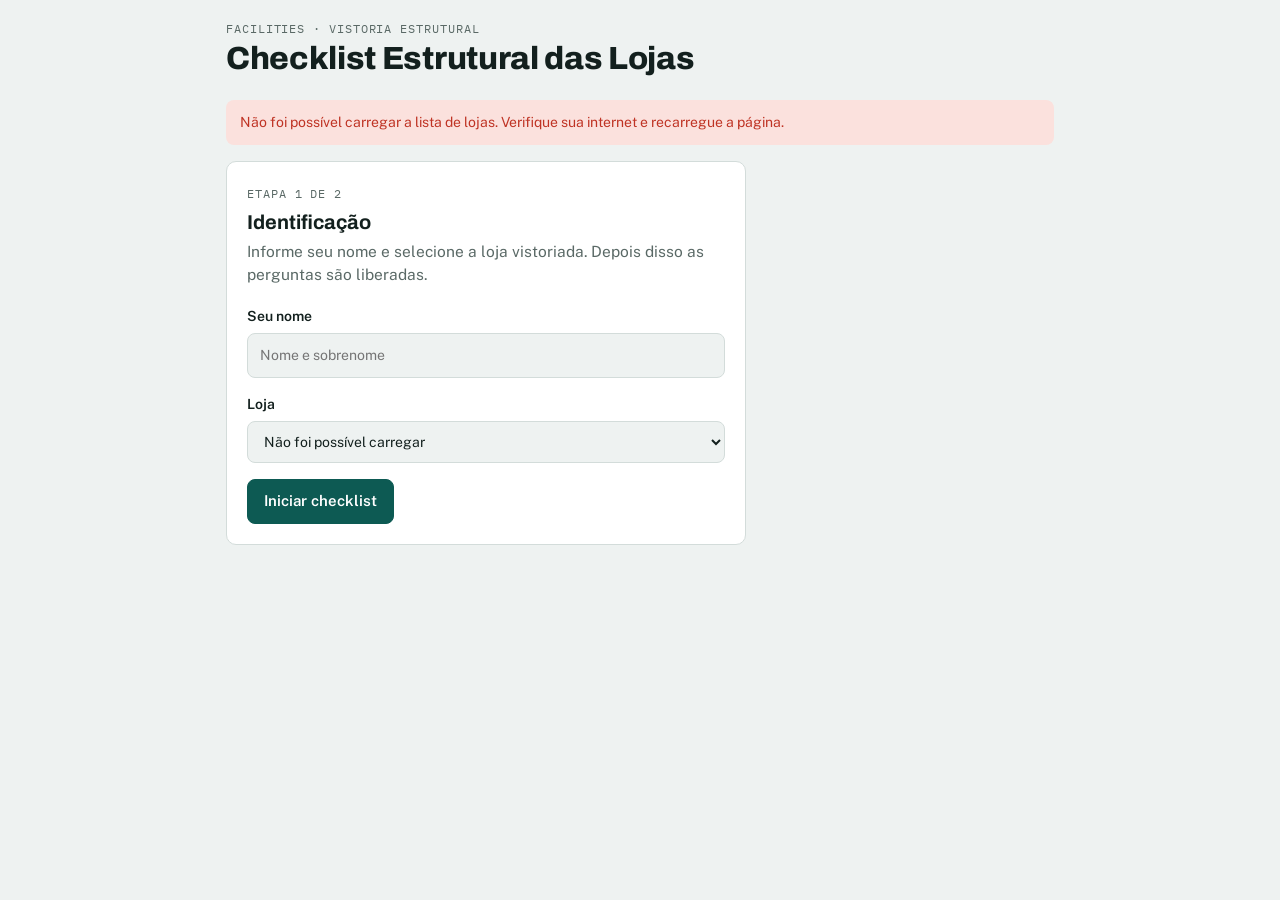
<file: index.html>
<!doctype html>
<html lang="pt-BR">
<head>
<meta charset="utf-8">
<meta name="viewport" content="width=device-width,initial-scale=1,viewport-fit=cover">
<title>Checklist Estrutural das Lojas</title>
<meta name="robots" content="noindex,nofollow">
<link rel="preconnect" href="https://fonts.googleapis.com">
<link rel="stylesheet" href="https://fonts.googleapis.com/css2?family=Archivo:wght@600;700;800&family=Public+Sans:wght@400;500;600&family=IBM+Plex+Mono:wght@500&display=swap">
<link rel="stylesheet" href="assets/style.css">
</head>
<body>
<div class="wrap">
  <header class="topbar">
    <div class="brand">
      <span class="eyebrow">Facilities · Vistoria estrutural</span>
      <h1>Checklist Estrutural das Lojas</h1>
    </div>
  </header>

  <div id="status"></div>

  <!-- Etapa 1: identificação -->
  <section id="v-ident" class="panel narrow stack">
    <div>
      <span class="eyebrow">Etapa 1 de 2</span>
      <h2 style="margin-top:6px">Identificação</h2>
      <p class="lead">Informe seu nome e selecione a loja vistoriada. Depois disso as perguntas são liberadas.</p>
    </div>
    <label class="f">Seu nome
      <input type="text" id="in-nome" autocomplete="name" placeholder="Nome e sobrenome" maxlength="120">
    </label>
    <label class="f">Loja
      <select id="in-loja"><option value="">Carregando lojas…</option></select>
    </label>
    <div id="ident-err" class="alert bad" hidden></div>
    <div class="row"><button class="btn primary" id="btn-iniciar">Iniciar checklist</button></div>
  </section>

  <!-- Etapa 2: perguntas -->
  <section id="v-form" hidden>
    <div class="prog">
      <div class="prog-top">
        <span><b id="pg-loja"></b> <span class="muted">· <span id="pg-nome"></span></span></span>
        <span><span id="pg-count" class="mono"></span> <button class="btn small" id="btn-trocar" style="margin-left:6px">Trocar loja</button></span>
      </div>
      <div class="bar"><i id="pg-bar"></i></div>
    </div>
    <p class="note" style="margin:6px 0 0">Responda todas as perguntas. Quando o item estiver com problema, descreva o que viu, marque a urgência e, se puder, anexe foto e o número do chamado.</p>
    <div id="cats"></div>
    <div class="submitbar">
      <div id="form-err" class="alert bad" hidden></div>
      <button class="btn primary" id="btn-enviar">Enviar checklist</button>
      <span class="note">Seu rascunho fica salvo neste aparelho até o envio.</span>
    </div>
  </section>

  <!-- Confirmação -->
  <section id="v-done" class="panel stack" hidden>
    <span class="eyebrow">Recebido</span>
    <h2 id="done-t">Checklist enviado</h2>
    <p class="muted" id="done-s" style="margin:0"></p>
    <div class="row"><button class="btn primary" id="btn-outra">Vistoriar outra loja</button></div>
  </section>
</div>

<script src="config.js"></script>
<script src="assets/vendor/supabase-2.58.0.js"></script>
<script src="assets/checklist.js"></script>
<script src="assets/form.js"></script>
</body>
</html>
</file>
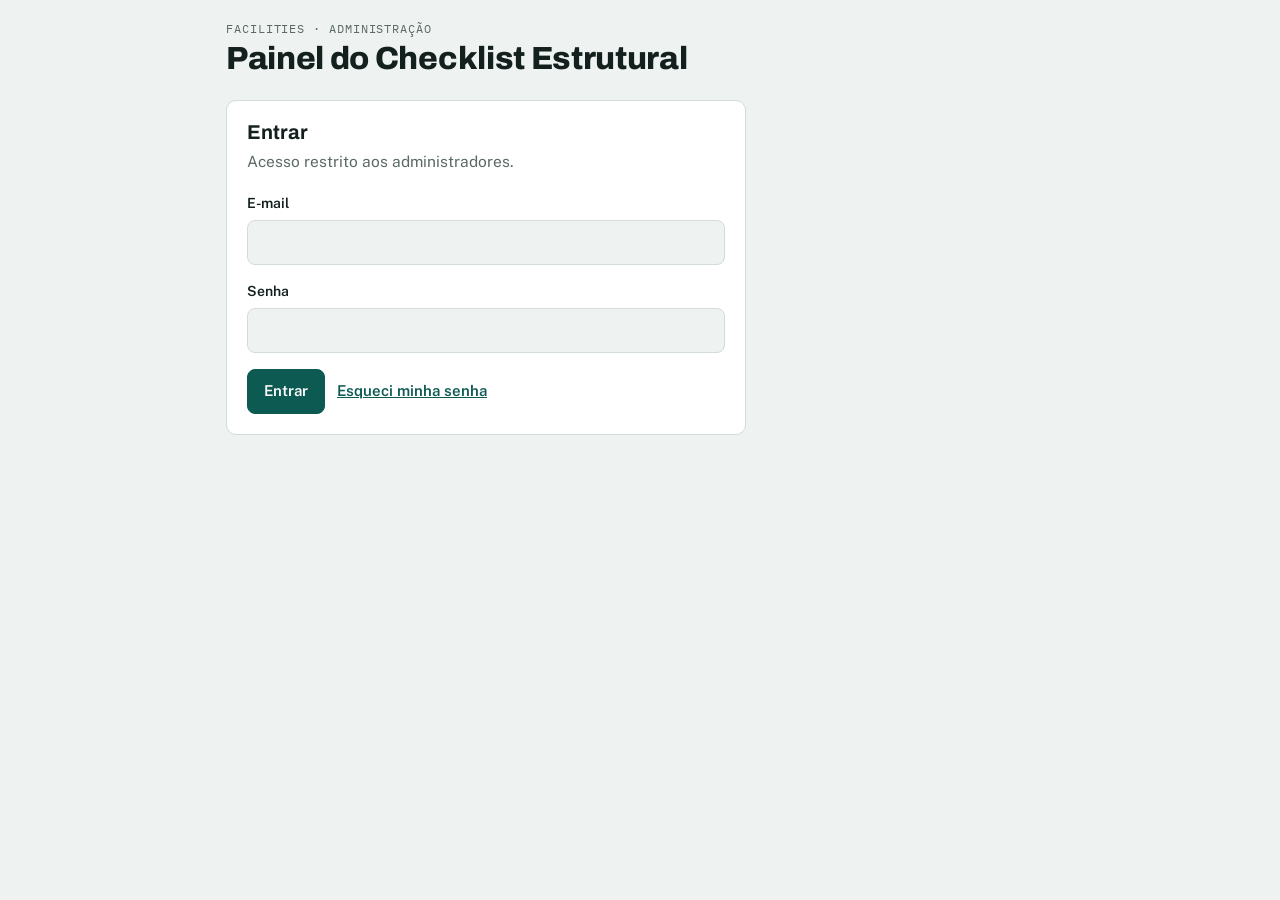
<file: admin.html>
<!doctype html>
<html lang="pt-BR">
<head>
<meta charset="utf-8">
<meta name="viewport" content="width=device-width,initial-scale=1,viewport-fit=cover">
<title>Painel do Checklist Estrutural</title>
<meta name="robots" content="noindex,nofollow">
<link rel="preconnect" href="https://fonts.googleapis.com">
<link rel="stylesheet" href="https://fonts.googleapis.com/css2?family=Archivo:wght@600;700;800&family=Public+Sans:wght@400;500;600&family=IBM+Plex+Mono:wght@500&display=swap">
<link rel="stylesheet" href="assets/style.css">
</head>
<body>
<div class="wrap" id="wrap">
  <header class="topbar">
    <div class="brand">
      <span class="eyebrow">Facilities · Administração</span>
      <h1>Painel do Checklist Estrutural</h1>
    </div>
    <div class="row" id="userbar" hidden>
      <nav class="navlinks"><a href="contratos.html">Contratos de locação</a></nav>
      <span class="note" id="user-email"></span>
      <button class="btn small" id="btn-atualizar">Atualizar</button>
      <button class="btn small" id="btn-sair">Sair</button>
    </div>
  </header>

  <div id="status"></div>

  <!-- Login -->
  <section id="v-login" class="panel narrow stack" hidden>
    <div><h2>Entrar</h2><p class="lead">Acesso restrito aos administradores.</p></div>
    <form id="f-login" class="stack" novalidate>
      <label class="f">E-mail <input type="email" id="lg-email" autocomplete="username" required></label>
      <label class="f">Senha <input type="password" id="lg-senha" autocomplete="current-password" required></label>
      <div id="lg-err" class="alert bad" hidden></div>
      <div class="row"><button class="btn primary" type="submit" id="lg-btn">Entrar</button>
        <button class="linkbtn" type="button" id="lg-esqueci">Esqueci minha senha</button></div>
    </form>
  </section>

  <!-- Nova senha (link do e-mail de recuperação) -->
  <section id="v-senha" class="panel narrow stack" hidden>
    <div><h2>Definir nova senha</h2><p class="lead">Escolha uma senha com pelo menos 8 caracteres.</p></div>
    <form id="f-senha" class="stack" novalidate>
      <label class="f">Nova senha <input type="password" id="ns-1" autocomplete="new-password"></label>
      <label class="f">Repita a nova senha <input type="password" id="ns-2" autocomplete="new-password"></label>
      <div id="ns-err" class="alert bad" hidden></div>
      <div class="row"><button class="btn primary" type="submit">Salvar senha</button></div>
    </form>
  </section>

  <section id="v-painel" hidden>
    <nav class="tabs" role="tablist" aria-label="Seções do painel">
      <button role="tab" data-tab="geral" aria-selected="true">Visão geral</button>
      <button role="tab" data-tab="plano" aria-selected="false">Plano de ação</button>
      <button role="tab" data-tab="gastos" aria-selected="false">Gastos e relatórios</button>
    </nav>
    <p class="note" id="upd" style="margin:0 0 14px"></p>
    <div id="t-geral"></div>
    <div id="t-plano" hidden></div>
    <div id="t-gastos" hidden></div>
  </section>
</div>

<script src="config.js"></script>
<script src="assets/vendor/supabase-2.58.0.js"></script>
<script src="assets/vendor/chart-4.4.4.umd.js"></script>
<script src="assets/checklist.js"></script>
<script src="assets/admin.js"></script>
</body>
</html>
</file>
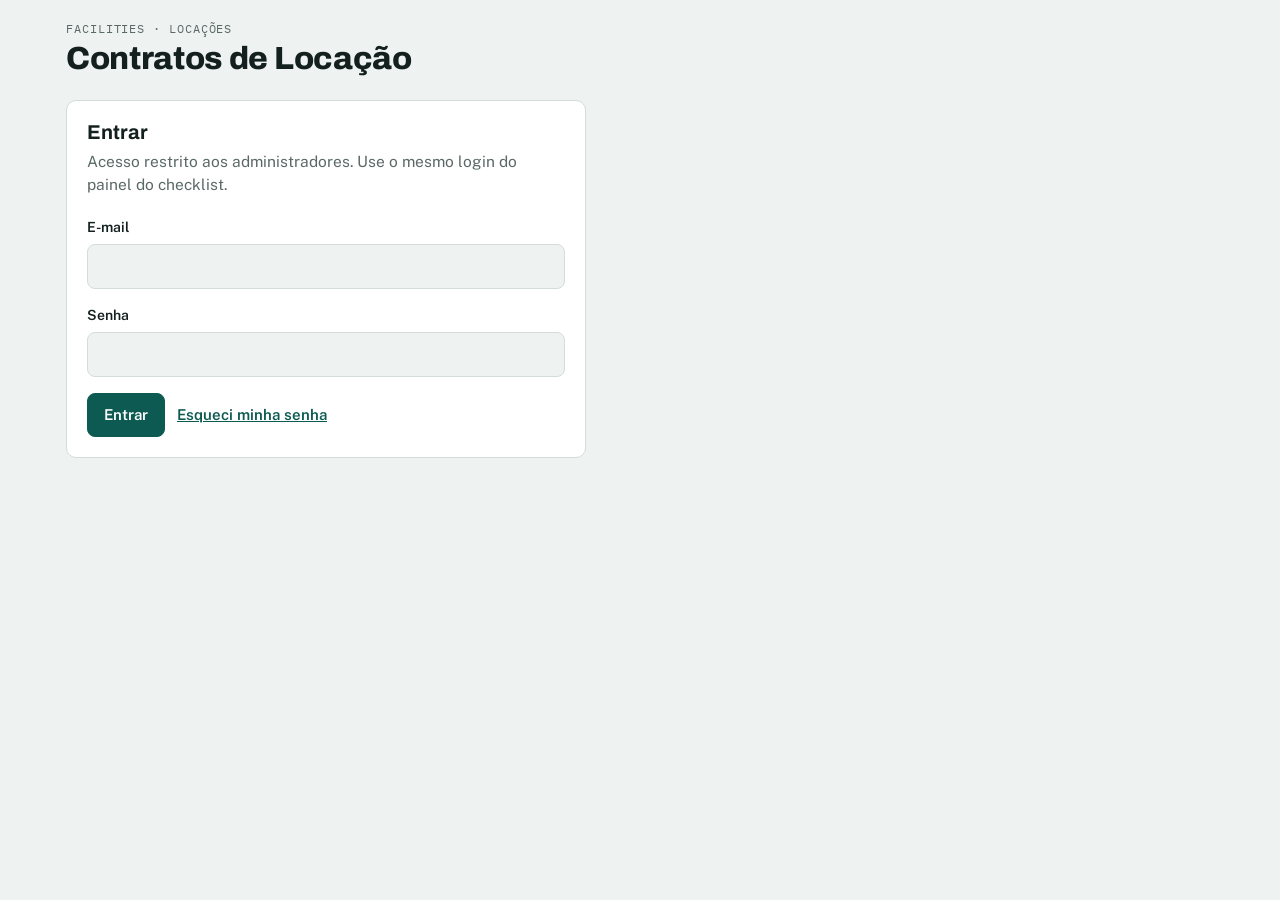
<file: contratos.html>
<!doctype html>
<html lang="pt-BR">
<head>
<meta charset="utf-8">
<meta name="viewport" content="width=device-width,initial-scale=1,viewport-fit=cover">
<title>Contratos de Locação</title>
<meta name="robots" content="noindex,nofollow">
<link rel="preconnect" href="https://fonts.googleapis.com">
<link rel="stylesheet" href="https://fonts.googleapis.com/css2?family=Archivo:wght@600;700;800&family=Public+Sans:wght@400;500;600&family=IBM+Plex+Mono:wght@500&display=swap">
<link rel="stylesheet" href="assets/style.css">
</head>
<body>
<div class="wrap wide" id="wrap">
  <header class="topbar">
    <div class="brand">
      <span class="eyebrow">Facilities · Locações</span>
      <h1>Contratos de Locação</h1>
    </div>
    <div class="row" id="userbar" hidden>
      <nav class="navlinks"><a href="admin.html">Checklist das lojas</a></nav>
      <span class="note" id="user-email"></span>
      <button class="btn small" id="btn-atualizar">Atualizar</button>
      <button class="btn small" id="btn-sair">Sair</button>
    </div>
  </header>

  <div id="status"></div>

  <section id="v-login" class="panel narrow stack" hidden>
    <div><h2>Entrar</h2><p class="lead">Acesso restrito aos administradores. Use o mesmo login do painel do checklist.</p></div>
    <form id="f-login" class="stack" novalidate>
      <label class="f">E-mail <input type="email" id="lg-email" autocomplete="username" required></label>
      <label class="f">Senha <input type="password" id="lg-senha" autocomplete="current-password" required></label>
      <div id="lg-err" class="alert bad" hidden></div>
      <div class="row"><button class="btn primary" type="submit" id="lg-btn">Entrar</button>
        <button class="linkbtn" type="button" id="lg-esqueci">Esqueci minha senha</button></div>
    </form>
  </section>

  <section id="v-app" hidden>
    <nav class="tabs" role="tablist" aria-label="Seções">
      <button role="tab" data-tab="contratos" aria-selected="true">Contratos</button>
      <button role="tab" data-tab="cadastro" aria-selected="false">Cadastro</button>
      <button role="tab" data-tab="minutas" aria-selected="false">Minutas padrão</button>
      <button role="tab" data-tab="relatorios" aria-selected="false">Relatórios</button>
    </nav>
    <div id="t-contratos"></div>
    <div id="t-cadastro" hidden></div>
    <div id="t-minutas" hidden></div>
    <div id="t-relatorios" hidden></div>
  </section>
</div>

<dialog class="dlg" id="dlg"></dialog>

<script src="config.js"></script>
<script src="assets/vendor/supabase-2.58.0.js"></script>
<script src="assets/vendor/chart-4.4.4.umd.js"></script>
<script src="assets/vendor/pizzip-3.1.7.min.js"></script>
<script src="assets/vendor/docxtemplater-3.47.4.min.js"></script>
<script src="assets/checklist.js"></script>
<script src="assets/contratos.js"></script>
</body>
</html>
</file>
<file: assets/style.css>
/* Checklist Estrutural das Lojas — estilos compartilhados (formulário e painel) */
:root{
  --bg:#eef2f1; --surface:#ffffff; --sunk:#e3e9e7; --ink:#13201e; --muted:#5a6966; --line:#d3dcda;
  --accent:#0d5a53; --accent-ink:#ffffff;
  --ok:#1d7a4b; --ok-soft:#dcf1e5; --warn:#a86a0f; --warn-soft:#fbecd2; --bad:#bf3324; --bad-soft:#fbe1dd;
  --f-display:"Archivo","Segoe UI",system-ui,sans-serif;
  --f-body:"Public Sans","Segoe UI",system-ui,sans-serif;
  --f-mono:"IBM Plex Mono",ui-monospace,Consolas,monospace;
  --r:10px; color-scheme:light;
}
@media (prefers-color-scheme: dark){:root{
  --bg:#0e1615; --surface:#15201e; --sunk:#1b2826; --ink:#e5eeec; --muted:#93a5a1; --line:#2a3b38;
  --accent:#55b8aa; --accent-ink:#06201c;
  --ok:#4fc68d; --ok-soft:#173527; --warn:#e2ab45; --warn-soft:#3a2d14; --bad:#f06e5e; --bad-soft:#3d1e1a; color-scheme:dark}}
*{box-sizing:border-box}
html{-webkit-text-size-adjust:100%}
body{margin:0;background:var(--bg);color:var(--ink);font-family:var(--f-body);font-size:15px;line-height:1.5}
.wrap{max-width:860px;margin:0 auto;padding-left:max(16px,env(safe-area-inset-left,0px));padding-right:max(16px,env(safe-area-inset-right,0px));padding-block:20px 64px}
.wrap.wide{max-width:1180px}
h1,h2,h3{font-family:var(--f-display);text-wrap:balance;margin:0;line-height:1.15}
h1{font-size:clamp(24px,5vw,32px);font-weight:800;letter-spacing:-.01em}
h2{font-size:20px;font-weight:700}
h3{font-size:16px;font-weight:700}
.eyebrow{font-family:var(--f-mono);font-size:11.5px;letter-spacing:.08em;text-transform:uppercase;color:var(--muted)}
.muted{color:var(--muted)}
.mono{font-family:var(--f-mono)}
[hidden]{display:none!important}
button,input,select,textarea{font:inherit;color:inherit}
:focus-visible{outline:2px solid var(--accent);outline-offset:2px}

.topbar{display:flex;flex-wrap:wrap;align-items:center;justify-content:space-between;gap:12px;margin-bottom:22px}
.brand{display:flex;flex-direction:column;gap:4px}
.panel{background:var(--surface);border:1px solid var(--line);border-radius:var(--r);padding:20px}
.stack{display:flex;flex-direction:column;gap:16px}
.row{display:flex;flex-wrap:wrap;gap:12px;align-items:center}
label.f{display:flex;flex-direction:column;gap:6px;font-weight:600;font-size:14px}
input[type=text],input[type=email],input[type=password],select,textarea{width:100%;background:var(--bg);border:1px solid var(--line);border-radius:8px;padding:11px 12px;font-weight:400}
textarea{min-height:76px;resize:vertical}
.btn{border:1px solid var(--line);background:var(--surface);padding:10px 16px;border-radius:8px;font-weight:600;cursor:pointer;text-decoration:none;display:inline-block}
.btn.primary{background:var(--accent);color:var(--accent-ink);border-color:var(--accent)}
.btn:disabled{opacity:.5;cursor:not-allowed}
.btn.small{padding:6px 10px;font-size:13px}
.linkbtn{border:0;background:none;color:var(--accent);font-weight:600;cursor:pointer;padding:0;text-decoration:underline}
.note{font-size:13.5px;color:var(--muted)}
.alert{padding:12px 14px;border-radius:8px;font-size:14px}
.alert.bad{background:var(--bad-soft);color:var(--bad)}
.alert.ok{background:var(--ok-soft);color:var(--ok)}
.alert.warn{background:var(--warn-soft);color:var(--warn)}
.narrow{max-width:520px}
.lead{font-size:15.5px;color:var(--muted);margin:6px 0 4px}

/* Progresso */
.prog{position:sticky;top:0;z-index:5;background:var(--bg);padding-block:10px;margin-bottom:8px;border-bottom:1px solid var(--line)}
.prog-top{display:flex;justify-content:space-between;gap:10px;flex-wrap:wrap;font-size:13.5px;align-items:center}
.prog-top b{font-family:var(--f-display)}
.bar{height:6px;background:var(--sunk);border-radius:99px;margin-top:8px;overflow:hidden}
.bar>i{display:block;height:100%;background:var(--accent);width:0;transition:width .25s}

/* Perguntas */
.cat{margin-top:26px}
.cat-h{display:flex;align-items:baseline;gap:10px;margin-bottom:10px}
.cat-h .n{font-family:var(--f-mono);font-size:13px;color:var(--accent);font-weight:500}
.q{background:var(--surface);border:1px solid var(--line);border-radius:var(--r);padding:14px 16px;margin-bottom:10px}
.q.prob{border-left:4px solid var(--bad)}
.q.missing{border-color:var(--bad)}
.q-t{display:flex;gap:10px}
.q-t .code{font-family:var(--f-mono);font-size:12.5px;color:var(--muted);padding-top:2px;flex:none;min-width:30px}
.q-t p{margin:0;font-weight:500}
.opts{display:flex;gap:8px;margin-top:12px;padding-left:40px;flex-wrap:wrap}
.opt{flex:1 1 0;min-width:72px;border:1px solid var(--line);background:var(--bg);border-radius:8px;padding:9px 8px;font-weight:600;cursor:pointer;text-align:center}
.opt[aria-pressed="true"].good{background:var(--ok-soft);border-color:var(--ok);color:var(--ok)}
.opt[aria-pressed="true"].badc{background:var(--bad-soft);border-color:var(--bad);color:var(--bad)}
.opt[aria-pressed="true"].na{background:var(--sunk);border-color:var(--muted)}
.extra{margin-top:12px;padding:14px 0 0 40px;border-top:1px dashed var(--line);display:grid;gap:12px}
.fld{display:flex;flex-direction:column;gap:6px;font-weight:600;font-size:14px}
.urg{display:flex;gap:6px;flex-wrap:wrap}
.urg button{border:1px solid var(--line);background:var(--bg);border-radius:999px;padding:6px 12px;font-size:13.5px;font-weight:600;cursor:pointer}
.urg button[aria-pressed="true"]{background:var(--ink);color:var(--bg);border-color:var(--ink)}
.thumbs{display:flex;gap:8px;flex-wrap:wrap}
.thumbs figure{margin:0;position:relative;width:72px;height:72px;border-radius:6px;overflow:hidden;background:var(--sunk);display:flex;align-items:center;justify-content:center;font-size:11px;color:var(--muted);text-align:center}
.thumbs img{width:100%;height:100%;object-fit:cover}
.thumbs button{position:absolute;top:2px;right:2px;border:0;background:rgba(0,0,0,.6);color:#fff;border-radius:99px;width:22px;height:22px;cursor:pointer;line-height:1}
.file-btn input{display:none}
@media (max-width:520px){.opts,.extra{padding-left:0}}
.submitbar{margin-top:28px;display:flex;flex-direction:column;gap:12px}

/* Painel */
.kpis{display:grid;grid-template-columns:repeat(auto-fit,minmax(170px,1fr));gap:12px;margin-bottom:18px}
.kpi{background:var(--surface);border:1px solid var(--line);border-radius:var(--r);padding:14px 16px}
.kpi .v{font-family:var(--f-display);font-size:30px;font-weight:800;font-variant-numeric:tabular-nums;line-height:1.1;margin-top:4px}
.kpi .s{font-size:13px;color:var(--muted)}
.grid2{display:grid;grid-template-columns:minmax(0,1fr) minmax(0,1fr);gap:14px}
@media (max-width:860px){.grid2{grid-template-columns:minmax(0,1fr)}}
.sec{margin-top:18px}
.sec-h{display:flex;justify-content:space-between;align-items:baseline;gap:10px;flex-wrap:wrap;margin-bottom:12px}
.scroll{overflow-x:auto}
table{border-collapse:collapse;width:100%;font-size:13.5px}
th,td{text-align:left;padding:8px 10px;border-bottom:1px solid var(--line);vertical-align:top}
th{font-family:var(--f-mono);font-size:11px;letter-spacing:.06em;text-transform:uppercase;color:var(--muted);font-weight:500;white-space:nowrap}
td.num,th.num{text-align:right;font-variant-numeric:tabular-nums}
.heat td.c{text-align:center;font-variant-numeric:tabular-nums;font-weight:600;min-width:58px}
.lv-ok{background:var(--ok-soft);color:var(--ok)}
.lv-warn{background:var(--warn-soft);color:var(--warn)}
.lv-bad{background:var(--bad-soft);color:var(--bad)}
.lv-na{color:var(--muted)}
.rank{display:grid;gap:8px;max-height:420px;overflow-y:auto}
.rank .r{display:grid;grid-template-columns:minmax(0,1.4fr) minmax(0,2fr) 48px;gap:10px;align-items:center;font-size:13.5px}
.rank .r .nm{overflow:hidden;text-overflow:ellipsis;white-space:nowrap}
.rank .track{height:10px;background:var(--sunk);border-radius:99px;overflow:hidden}
.rank .track i{display:block;height:100%;border-radius:99px}
.pill{display:inline-block;padding:2px 9px;border-radius:999px;font-size:12px;font-weight:700;white-space:nowrap}
.pill.imediato{background:var(--bad-soft);color:var(--bad)}
.pill.d30{background:var(--warn-soft);color:var(--warn)}
.pill.espera{background:var(--sunk);color:var(--muted)}
.filters{display:flex;gap:8px;flex-wrap:wrap}
.filters select{width:auto;padding:7px 10px;font-size:13.5px}
.ph{display:flex;gap:4px;flex-wrap:wrap}
.ph a img{width:40px;height:40px;object-fit:cover;border-radius:4px;display:block}
.empty{padding:28px;text-align:center;color:var(--muted);border:1px dashed var(--line);border-radius:var(--r)}
.lst{list-style:none;margin:0;padding:0;max-height:340px;overflow-y:auto;border-top:1px solid var(--line)}
.lst li{padding:7px 2px;border-bottom:1px solid var(--line);font-size:13.5px}
@media (prefers-reduced-motion:reduce){*{transition:none!important}}

/* Abas do painel */
.tabs{display:inline-flex;flex-wrap:wrap;gap:4px;background:var(--sunk);padding:4px;border-radius:999px;margin-bottom:14px}
.tabs button{border:0;background:transparent;padding:8px 16px;border-radius:999px;cursor:pointer;font-weight:600;font-size:14px;color:var(--muted)}
.tabs button[aria-selected="true"]{background:var(--surface);color:var(--ink);box-shadow:0 1px 2px rgba(0,0,0,.08)}

/* Plano de ação editável */
.plano td .ctl{width:100%;min-width:120px;padding:6px 8px;font-size:13px;background:var(--bg);border:1px solid var(--line);border-radius:6px}
.plano td .ctl.money{min-width:110px;text-align:right;font-variant-numeric:tabular-nums}
.plano td .ctl.date{min-width:130px}
.plano select.ctl[data-st="nao_iniciado"]{border-color:var(--line)}
.plano select.ctl[data-st="agendado"]{border-color:var(--c1);box-shadow:inset 3px 0 0 var(--c1)}
.plano select.ctl[data-st="em_andamento"]{border-color:var(--warn);box-shadow:inset 3px 0 0 var(--warn)}
.plano select.ctl[data-st="concluido"]{border-color:var(--ok);box-shadow:inset 3px 0 0 var(--ok);color:var(--ok);font-weight:600}
.plano tr.done td{background:color-mix(in srgb,var(--ok-soft) 45%,transparent)}
.saved{font-size:11.5px;color:var(--ok);display:block;min-height:16px}
.saved.err{color:var(--bad)}
.sum-row td{font-weight:700;border-top:2px solid var(--line)}

/* Gastos */
:root{--c1:#2a78d6;--c2:#eb6834;--c3:#1baf7a;--c4:#eda100;--c5:#e87ba4;--c6:#008300;--c7:#6250d6;--c8:#e34948;--chart-grid:#e1e7e5}
@media (prefers-color-scheme: dark){:root{--c1:#3987e5;--c2:#d95926;--c3:#199e70;--c4:#c98500;--c5:#d55181;--c6:#0ca30c;--c7:#9085e9;--c8:#e66767;--chart-grid:#26332f}}
.chart-box{position:relative;height:300px}
.chart-box.tall{height:auto;min-height:220px}
.legend{display:flex;flex-direction:column;gap:6px;margin-top:12px;font-size:13px}
.legend .li{display:grid;grid-template-columns:12px minmax(0,1fr) auto auto;gap:8px;align-items:center}
.legend .sw{width:12px;height:12px;border-radius:3px}
.legend .v{font-variant-numeric:tabular-nums;text-align:right}
.legend .pc{font-variant-numeric:tabular-nums;color:var(--muted);min-width:42px;text-align:right}
.ctl-row{display:flex;gap:8px;flex-wrap:wrap;align-items:center}
.ctl-row select,.ctl-row input[type=date]{width:auto;padding:7px 10px;font-size:13.5px;background:var(--bg);border:1px solid var(--line);border-radius:8px}
.ctl-row label{font-size:12px;color:var(--muted);display:flex;flex-direction:column;gap:3px}
.seg{display:inline-flex;border:1px solid var(--line);border-radius:8px;overflow:hidden}
.seg button{border:0;background:var(--surface);padding:6px 10px;font-size:12.5px;font-weight:600;cursor:pointer;color:var(--muted)}
.seg button[aria-pressed="true"]{background:var(--ink);color:var(--bg)}

/* ---------- Contratos de locação ---------- */
.navlinks{display:flex;gap:6px;flex-wrap:wrap;align-items:center}
.navlinks a{font-size:13px;font-weight:600;color:var(--accent);text-decoration:none;padding:6px 10px;border-radius:8px;border:1px solid var(--line);background:var(--surface)}
.toolbar{display:flex;gap:8px;flex-wrap:wrap;align-items:center;margin-bottom:12px}
.toolbar input[type=search]{width:auto;min-width:220px;flex:1 1 220px;padding:8px 10px;font-size:13.5px;background:var(--bg);border:1px solid var(--line);border-radius:8px}
.toolbar select{width:auto;padding:8px 10px;font-size:13.5px}
tr.click{cursor:pointer}
tr.click:hover td{background:var(--sunk)}
.pill.ok{background:var(--ok-soft);color:var(--ok)}
.pill.warn{background:var(--warn-soft);color:var(--warn)}
.pill.bad{background:var(--bad-soft);color:var(--bad)}
.pill.neutral{background:var(--sunk);color:var(--muted)}
.chips{display:flex;gap:6px;flex-wrap:wrap}
.subtabs{display:flex;gap:4px;border-bottom:1px solid var(--line);margin-bottom:14px;flex-wrap:wrap}
.subtabs button{border:0;background:none;padding:8px 12px;font-weight:600;font-size:14px;color:var(--muted);cursor:pointer;border-bottom:2px solid transparent;margin-bottom:-1px}
.subtabs button[aria-selected="true"]{color:var(--ink);border-bottom-color:var(--accent)}

dialog.dlg{border:1px solid var(--line);border-radius:14px;padding:0;width:min(920px,calc(100vw - 24px));max-height:calc(100vh - 32px);background:var(--surface);color:var(--ink)}
dialog.dlg::backdrop{background:rgba(10,20,18,.45)}
.dlg-h{position:sticky;top:0;z-index:2;background:var(--surface);border-bottom:1px solid var(--line);padding:14px 20px;display:flex;justify-content:space-between;align-items:center;gap:10px;flex-wrap:wrap}
.dlg-b{padding:18px 20px 22px}
.dlg-f{position:sticky;bottom:0;background:var(--surface);border-top:1px solid var(--line);padding:12px 20px;display:flex;gap:8px;justify-content:flex-end;flex-wrap:wrap;align-items:center}
.fgrid{display:grid;grid-template-columns:repeat(auto-fit,minmax(180px,1fr));gap:12px 14px}
.fgrid .w2{grid-column:span 2}
.fgrid .wall{grid-column:1/-1}
@media (max-width:520px){.fgrid .w2{grid-column:auto}}
.fsec{margin-top:20px}
.fsec:first-child{margin-top:0}
.fsec>h3{font-size:14px;margin-bottom:10px;color:var(--accent)}
.fgrid label{display:flex;flex-direction:column;gap:5px;font-size:13px;font-weight:600}
.fgrid input,.fgrid select,.fgrid textarea{padding:9px 10px;font-size:14px}
.radios{display:flex;gap:6px}
.radios label{flex-direction:row;align-items:center;gap:6px;font-weight:500;border:1px solid var(--line);border-radius:8px;padding:8px 12px;cursor:pointer;background:var(--bg)}
.radios input{width:auto}
.dl{display:grid;grid-template-columns:repeat(auto-fit,minmax(200px,1fr));gap:10px 18px;margin:0}
.dl div{min-width:0}
.dl dt{font-family:var(--f-mono);font-size:11px;letter-spacing:.06em;text-transform:uppercase;color:var(--muted)}
.dl dd{margin:2px 0 0;font-weight:500;overflow-wrap:anywhere}
.foto-loja{width:100%;max-width:360px;aspect-ratio:4/3;object-fit:cover;border-radius:10px;border:1px solid var(--line);background:var(--sunk);display:block}
.thumb{width:56px;height:42px;object-fit:cover;border-radius:6px;background:var(--sunk);display:block}
.help{background:var(--sunk);border-radius:10px;padding:12px 14px;font-size:13px}
.help code{font-family:var(--f-mono);font-size:12px;background:var(--surface);padding:1px 5px;border-radius:4px;border:1px solid var(--line)}
.tags{display:flex;flex-wrap:wrap;gap:4px;margin-top:8px}
.confirm{display:flex;gap:8px;align-items:center;flex-wrap:wrap}
</file>
